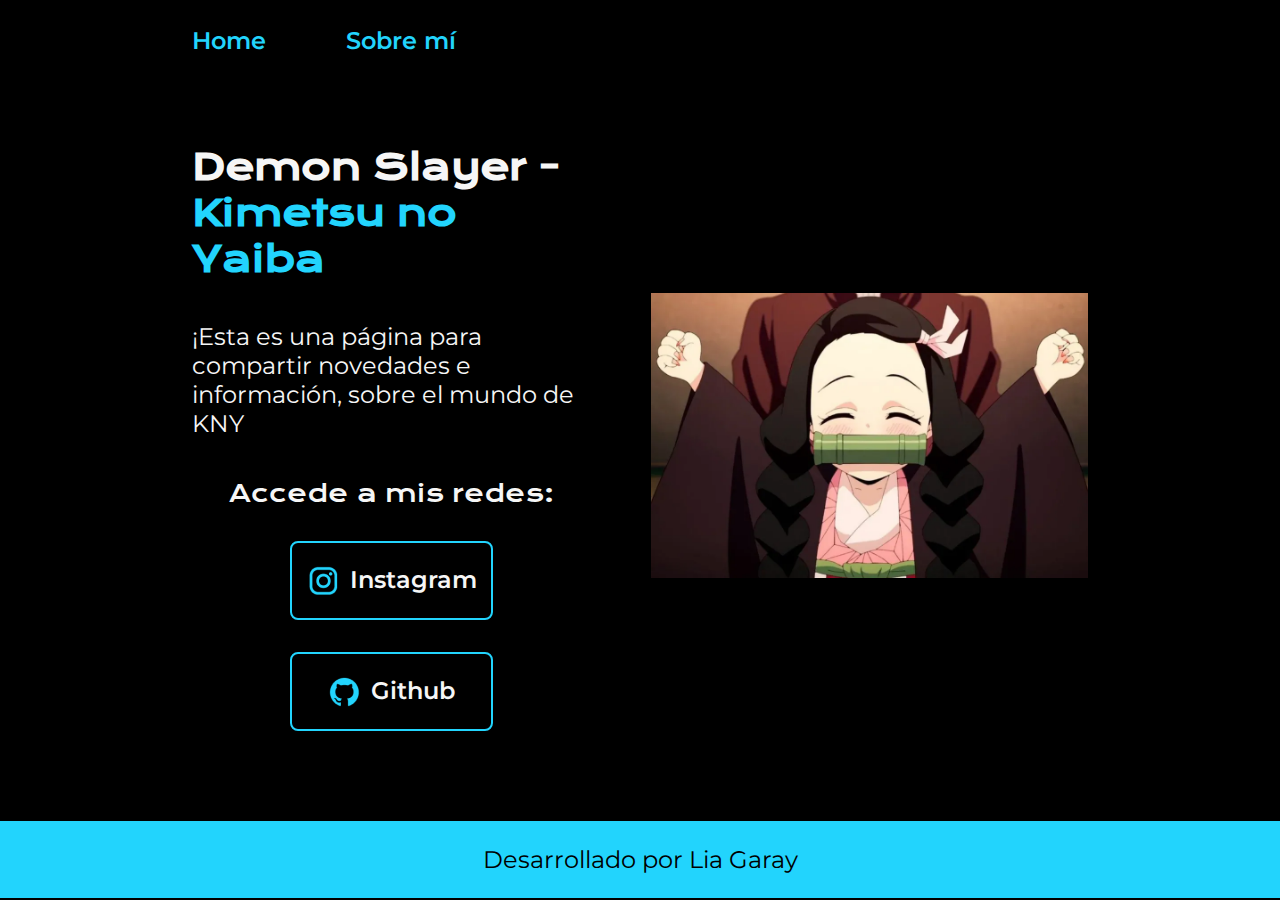
<file: Curso 3/index.html>
<!DOCTYPE html>
<html lang="es-mx">
<head>
    <meta charset="UTF-8">
    <meta http-equiv="X-UA-Compatible" content="IE=edge">
    <meta name="viewport" content="width=device-width, initial-scale=1.0">
    <title>Portafolio Lia</title>
    <link rel="stylesheet" href="./styles/style.css">
</head>
<body>
    <header class="header">
        <nav class="header_menu">
            <a class="header_menu_link" href="index.html">Home</a>
            <a class="header_menu_link" href="about.html">Sobre mí</a>
        </nav>
    </header>
    <main class="presentacion">
        <section class="presentacion_texto"> 
            <h1 class="contenido_titulo">Demon Slayer -  
                <strong class="titulo-destaque">Kimetsu no Yaiba</strong>
            </h1>
            <p class="contenido_texto">¡Esta es una página para compartir novedades e
                información, sobre el mundo de KNY
            </p>
            <div class="presentacion_enlaces">
                <h2 class="presentacion_enalces_subtitulo">Accede a mis redes:</h2>
                <a class="presentacion_link" href="https://www.instagram.com">
                    <img src="./assets/instagram.png">Instagram</a>
                <a class="presentacion_link" href="https://www.github.com">
                    <img src="./assets/github.png">Github</a>
            </div>
        </section>
        <div class="presentacion_nezuko">
            <img src="./assets/2NEJMSX2IRFFNC2GJMXWI37FRU.jpg.webp" alt="Nezuko Feliz">
        </div>
    </main>
    <footer class="footer">
        <p>Desarrollado por Lia Garay</p>
    </footer>
</body>
</html>
</file>
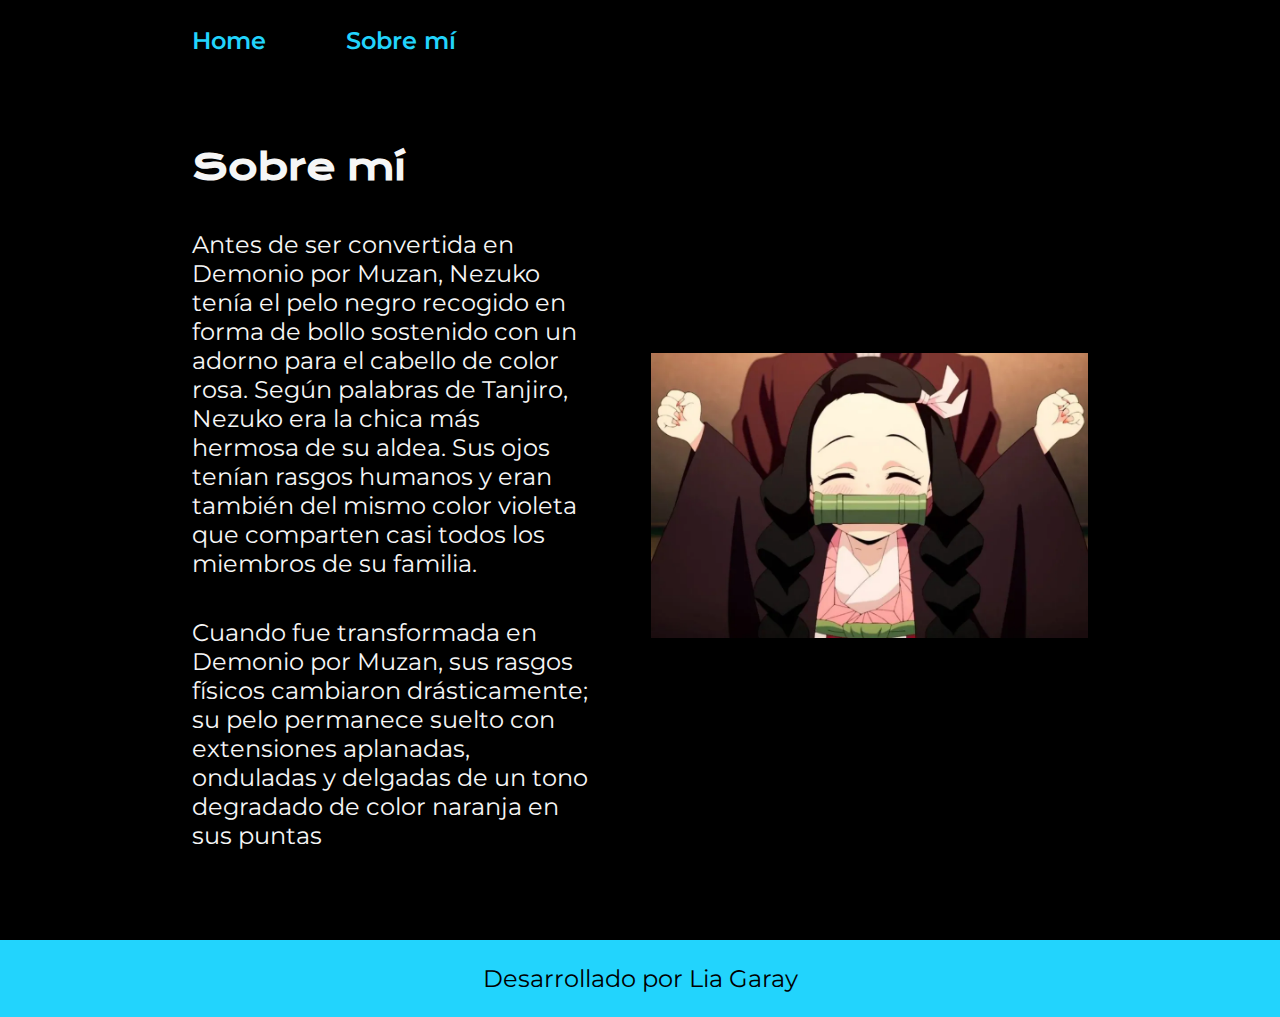
<file: Curso 3/about.html>
<!DOCTYPE html>
<html lang="es-mx">
<head>
    <meta charset="UTF-8">
    <meta http-equiv="X-UA-Compatible" content="IE=edge">
    <meta name="viewport" content="width=device-width, initial-scale=1.0">
    <title>Sobre mi</title>
    <link rel="stylesheet" href="./styles/style.css">
</head>
<body>
    <header class="header">
        <nav class="header_menu">
            <a class="header_menu_link" href="index.html">Home</a>
            <a class="header_menu_link" href="about.html">Sobre mí</a>
        </nav>
    </header>
    <main class="presentacion">
        <section class="presentacion_texto">
            <h1 class="contenido_titulo">Sobre mí</h1>
            <p class="contenido_texto">Antes de ser convertida en Demonio por Muzan, Nezuko tenía el pelo negro recogido 
                en forma de bollo sostenido con un adorno para el cabello de color rosa. 
                Según palabras de Tanjiro, Nezuko era la chica más hermosa de su aldea. 
                Sus ojos tenían rasgos humanos y eran también del mismo color violeta que comparten 
                casi todos los miembros de su familia. </p>
                <p class="contenido_texto">Cuando fue transformada en Demonio por Muzan, sus rasgos físicos cambiaron drásticamente; 
                    su pelo permanece suelto con extensiones aplanadas, onduladas y delgadas de un tono degradado 
                    de color naranja en sus puntas</p>
        </section>
        <div class="presentacion_nezuko">
            <img src="./assets/2NEJMSX2IRFFNC2GJMXWI37FRU.jpg.webp" alt="Nezuko Feliz">
        </div>
    </main>
    <footer class="footer">
        <p>Desarrollado por Lia Garay</p>
    </footer>
</body>
</html>
</file>
<file: Curso 3/styles/style.css>
@import url('https://fonts.googleapis.com/css2?family=Krona+One&display=swap');
@import url('https://fonts.googleapis.com/css2?family=Montserrat:ital,wght@0,100..900;1,100..900&display=swap');

* {
    padding: 0;
    margin: 0;
}

:root{
    --color-primario: #000000;
    --color-secundario: #F6F6F6;
    --color-terciario:#22D4FD;
    --fuente-montserrat:"Montserrat", sans-serif;
    --fuente-krona:"Krona One", sans-serif;
    --hover: #272727;
}

body {
    background-color: var(--color-primario);
    color: var(--color-secundario);
    box-sizing: border-box;
}

.header{

    padding: 2% 0% 0% 15%;
}

.header_menu{
    display: flex;
    gap: 5rem;
}

.header_menu_link{
    font-size: 1.5rem;
    font-family: var(--fuente-montserrat);
    font-weight: 600;
    color:var(--color-terciario);
    text-decoration: none;
}

.titulo-destaque {
    color:var(--color-terciario);
}

.presentacion{
    display: flex;
    gap: 3.75rem;
    align-items: center;
    padding: 7% 15%;
    justify-content: space-between;
}

.presentacion_texto{
    width: 100%;
    display: flex;
    flex-direction: column;
    gap: 2.5rem;
}

.contenido_titulo{
    font-size: 2.25rem;
    font-family: var(--fuente-krona);
}

.presentacion_texto{
    font-size: 1.5rem;
    font-family: var(--fuente-montserrat);
}

.presentacion_enlaces{
    display: flex;
    justify-content: space-between;
    flex-direction: column;
    align-items: center;
    gap: 2rem;
}

.presentacion_enalces_subtitulo{
    font-family: var(--fuente-krona);
    font-size: 1.5rem;
    font-weight: 400;

}

.presentacion_link{
    width: 50%;
    text-align: center;
    padding: 21.5px 0px;
    border-radius: 0.5rem;
    font-family: var(--fuente-montserrat);
    font-size: 1.5rem;
    font-weight: 600;
    text-decoration: none;
    color:var(--color-secundario);
    border: 2px solid var(--color-terciario);
    display: flex;
    justify-content: center;
    gap: 10px;
}

.presentacion_nezuko img{
    width: 100%;
}

.presentacion_link:hover{
    background-color: var(--hover);
}

.footer{
    background-color:var(--color-terciario);
    padding: 1.5rem;
    color: var(--color-primario);
    text-align: center;
    font-size: 1.5rem;
    font-family: var(--fuente-montserrat);
    font-weight: 400;
}

@media (max-width: 1200px){

    .header{
        padding: 7%;
    }

    .header_menu{
        justify-content: center;
    }

    .presentacion{
        flex-direction: column-reverse;
    }
}
</file>
